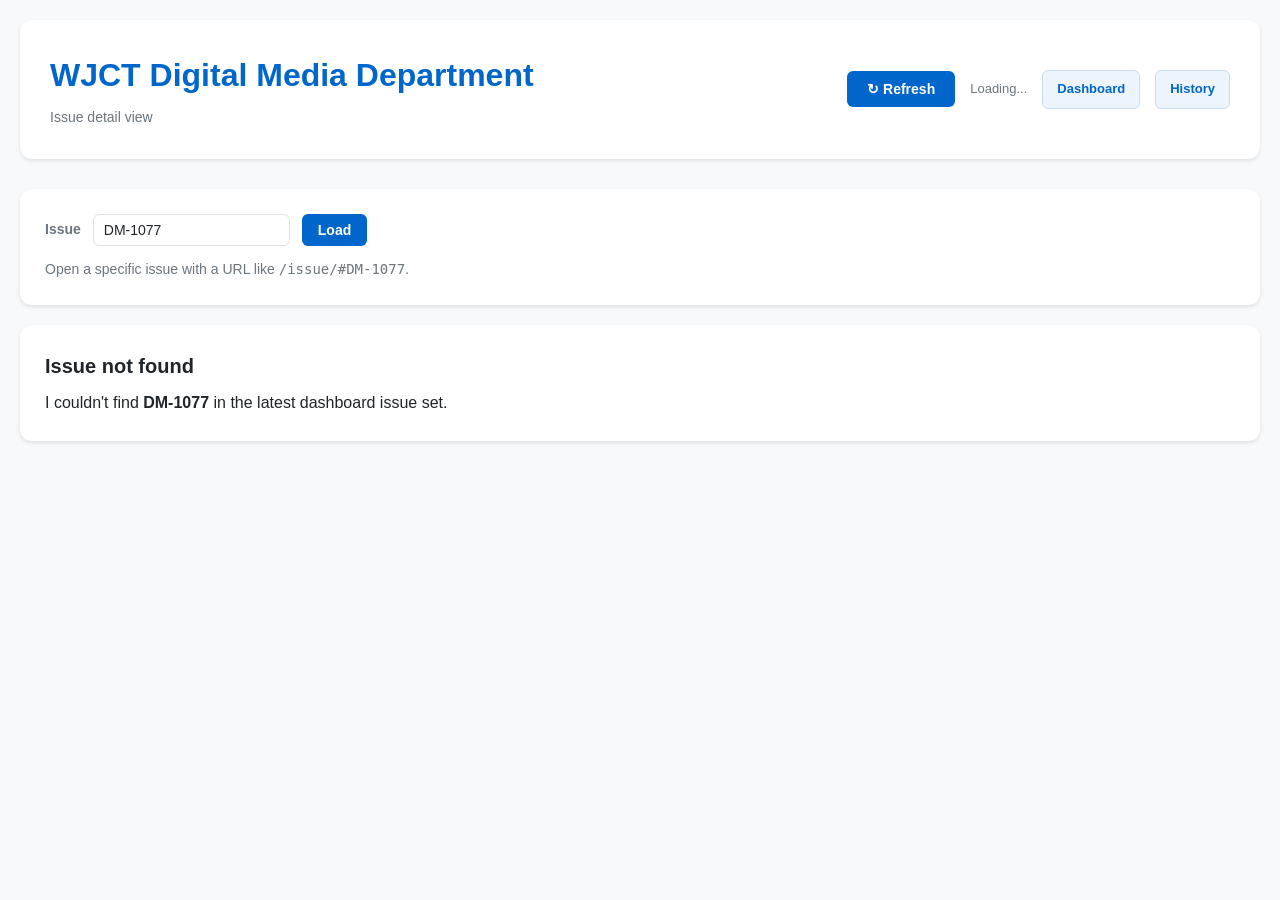
<file: issue/index.html>
<!DOCTYPE html>
<html lang="en">
<head>
    <meta charset="UTF-8">
    <meta name="viewport" content="width=device-width, initial-scale=1.0">
    <title>WJCT Digital Issue Detail</title>
    <link rel="stylesheet" href="../styles.css">
    <link rel="icon" type="image/svg+xml" href="../favicon.svg">
</head>
<body>
    <div class="container">
        <header>
            <div class="header-content">
                <h1><a href="/" class="header-home-link">WJCT Digital Media Department</a></h1>
                <p class="subtitle">Issue detail view</p>
            </div>
            <div class="header-meta">
                <div class="header-meta-top">
                    <button id="refresh-btn" class="btn-refresh">↻ Refresh</button>
                    <span id="last-updated">Loading...</span>
                    <a href="/" class="btn-nav">Dashboard</a>
                    <a href="/history" class="btn-nav">History</a>
                </div>
            </div>
        </header>

        <section class="section issue-detail-shell">
            <div class="issue-detail-toolbar">
                <label for="issue-identifier-input">Issue</label>
                <input id="issue-identifier-input" class="metrics-combobox issue-identifier-input" placeholder="DM-1077" autocomplete="off">
                <button id="load-issue-btn" class="btn-refresh issue-load-btn">Load</button>
            </div>
            <p class="issue-detail-hint">Open a specific issue with a URL like <code>/issue/#DM-1077</code>.</p>
        </section>

        <section id="issue-detail-section" class="section">
            <div id="issue-detail-content">
                <p class="loading">Loading issue…</p>
            </div>
        </section>

        <section id="subissues-section" class="section hidden">
            <h2>Subissues</h2>
            <div id="subissues-list" class="issue-list"></div>
        </section>
    </div>

    <script src="../config.js"></script>
    <script src="issue.js"></script>
</body>
</html>
</file>
<file: styles.css>
:root {
    --primary: #0066cc;
    --urgent: #dc3545;
    --active: #fd7e14;
    --blocked: #6c757d;
    --done: #28a745;
    --review: #0c8ea4;
    --bg: #f8f9fa;
    --card-bg: #ffffff;
    --text: #212529;
    --text-light: #6c757d;
    --border: #dee2e6;
    --gantt-label-width: 240px;
}

* {
    margin: 0;
    padding: 0;
    box-sizing: border-box;
}

body {
    font-family: -apple-system, BlinkMacSystemFont, "Segoe UI", Roboto, "Helvetica Neue", Arial, sans-serif;
    background: var(--bg);
    color: var(--text);
    line-height: 1.6;
}

.container {
    max-width: 1400px;
    margin: 0 auto;
    padding: 20px;
}

/* Header */
header {
    background: var(--card-bg);
    padding: 30px;
    border-radius: 12px;
    margin-bottom: 30px;
    box-shadow: 0 2px 4px rgba(0,0,0,0.1);
    display: flex;
    justify-content: space-between;
    align-items: center;
}

header h1 {
    font-size: 32px;
    color: var(--primary);
    margin-bottom: 5px;
}

.subtitle {
    color: var(--text-light);
    font-size: 14px;
}

.header-meta {
    display: flex;
    flex-direction: column;
    align-items: flex-end;
    gap: 8px;
}

.header-meta-top {
    display: flex;
    align-items: center;
    gap: 15px;
}

.header-assignee-filter {
    display: flex;
    align-items: center;
    gap: 8px;
}

.header-assignee-filter label {
    font-size: 13px;
    color: var(--text-light);
}

#last-updated,
#history-last-updated {
    color: var(--text-light);
    font-size: 13px;
}

.header-home-link {
    color: inherit;
    text-decoration: none;
}

.header-home-link:hover {
    text-decoration: none;
}

.btn-refresh {
    background: var(--primary);
    color: white;
    border: none;
    padding: 10px 20px;
    border-radius: 6px;
    cursor: pointer;
    font-size: 14px;
    font-weight: 600;
    transition: all 0.2s;
}

.btn-refresh:hover {
    background: #0052a3;
    transform: translateY(-1px);
}

.btn-nav {
    display: inline-block;
    background: #eef4fb;
    color: var(--primary);
    border: 1px solid #c9def5;
    padding: 8px 14px;
    border-radius: 6px;
    font-size: 13px;
    font-weight: 600;
    text-decoration: none;
}

.btn-nav:hover {
    background: #e0edf9;
}

/* Summary Cards */
.summary-cards {
    display: grid;
    grid-template-columns: repeat(auto-fit, minmax(250px, 1fr));
    gap: 20px;
    margin-bottom: 30px;
}

.card {
    background: var(--card-bg);
    padding: 25px;
    border-radius: 12px;
    box-shadow: 0 2px 4px rgba(0,0,0,0.1);
    display: flex;
    align-items: center;
    gap: 20px;
    transition: transform 0.2s;
}

.card:hover {
    transform: translateY(-2px);
    box-shadow: 0 4px 8px rgba(0,0,0,0.15);
}

.card-icon {
    font-size: 48px;
}

.card-content h3 {
    font-size: 36px;
    font-weight: 700;
    margin-bottom: 5px;
}

.card-content p {
    color: var(--text-light);
    font-size: 14px;
}

.card-urgent  { border-left: 4px solid var(--urgent); }
.card-active  { border-left: 4px solid var(--active); }
.card-todo    { border-left: 4px solid #ffc107; }
.card-blocked { border-left: 4px solid var(--blocked); }
.card-done    { border-left: 4px solid var(--done); }
.card-review  { border-left: 4px solid var(--review); }
.card-waiting { border-left: 4px solid var(--primary); }

/* Section */
.section {
    background: var(--card-bg);
    padding: 25px;
    border-radius: 12px;
    margin-bottom: 20px;
    box-shadow: 0 2px 4px rgba(0,0,0,0.1);
}

.section h2 {
    font-size: 20px;
    margin-bottom: 20px;
    color: var(--text);
}

.metrics-combobox {
    min-width: 220px;
    padding: 7px 10px;
    border: 1px solid var(--border);
    border-radius: 6px;
    font-size: 14px;
    color: var(--text);
    background: #fff;
}

.metrics-combobox:focus {
    outline: none;
    border-color: var(--primary);
    box-shadow: 0 0 0 2px rgba(0,102,204,0.15);
}

.combobox-wrapper {
    position: relative;
    min-width: 220px;
}

.combobox-dropdown {
    position: absolute;
    top: 100%;
    left: 0;
    right: 0;
    background: var(--card-bg);
    border: 1px solid var(--border);
    border-top: none;
    border-radius: 0 0 8px 8px;
    max-height: 220px;
    overflow-y: auto;
    z-index: 110;
    box-shadow: 0 4px 12px rgba(0,0,0,0.1);
}

.combobox-option {
    padding: 0.5rem 0.75rem;
    cursor: pointer;
    font-size: 0.9rem;
    transition: background 0.1s;
}

.combobox-option:hover,
.combobox-option.active {
    background: rgba(0,102,204,0.1);
}

.combobox-empty {
    padding: 0.5rem 0.75rem;
    color: var(--text-light);
    font-size: 0.85rem;
    font-style: italic;
}

/* History view */
.history-controls {
    display: flex;
    align-items: center;
    gap: 10px;
    flex-wrap: wrap;
    margin-bottom: 16px;
}

.history-controls label {
    font-size: 13px;
    color: var(--text-light);
}

.history-select,
.history-custom-dates input {
    padding: 7px 10px;
    border: 1px solid var(--border);
    border-radius: 6px;
    font-size: 14px;
    background: #fff;
    color: var(--text);
}

.history-custom-dates {
    display: flex;
    align-items: center;
    gap: 8px;
    flex-wrap: wrap;
}

.hidden { display: none !important; }

.history-chart-container {
    height: 340px;
}

.history-day-group {
    margin-bottom: 18px;
}

.history-day-header {
    font-size: 18px;
    margin-bottom: 10px;
    color: var(--primary);
}

/* Issue List */
.issue-list {
    display: flex;
    flex-direction: column;
    gap: 12px;
}

.issue-item {
    background: var(--bg);
    padding: 15px;
    border-radius: 8px;
    border-left: 4px solid var(--border);
    transition: all 0.2s;
    margin-left: calc(var(--issue-depth, 0) * 27px);
}

/* Status tint backgrounds (matched to Department Metrics chart colors @ ~15% opacity) */
.issue-state-backlog { background: rgba(108, 117, 125, 0.15); }
.issue-state-todo { background: rgba(255, 193, 7, 0.15); }
.issue-state-in-progress { background: rgba(253, 126, 20, 0.15); }
.issue-state-active { background: rgba(220, 53, 69, 0.15); }
.issue-state-waiting,
.issue-state-pending { background: rgba(0, 102, 204, 0.15); }
.issue-state-blocked { background: rgba(108, 117, 125, 0.15); }
.issue-state-in-review { background: rgba(23, 162, 184, 0.15); }
.issue-state-done,
.issue-state-canceled,
.issue-state-duplicate { background: rgba(40, 167, 69, 0.15); }

.issue-item:hover {
    background: #e9ecef;
    border-left-color: var(--primary);
}

.issue-item-link {
    cursor: pointer;
}

.issue-header {
    display: flex;
    justify-content: space-between;
    align-items: flex-start;
    margin-bottom: 8px;
}

.issue-id {
    font-weight: 700;
    color: var(--primary);
    font-size: 13px;
}

.issue-title {
    font-size: 15px;
    font-weight: 600;
    color: var(--text);
    margin-bottom: 5px;
}

.issue-meta {
    display: flex;
    gap: 15px;
    font-size: 13px;
    color: var(--text-light);
    flex-wrap: wrap;
}

.issue-meta span {
    display: flex;
    align-items: center;
    gap: 5px;
}

.priority-urgent { color: var(--urgent); font-weight: 600; }
.priority-high   { color: var(--active); font-weight: 600; }

.due-soon {
    background: #fff3cd;
    color: #856404;
    padding: 2px 8px;
    border-radius: 4px;
    font-weight: 600;
}

.status-badge {
    display: inline-block;
    padding: 4px 10px;
    border-radius: 12px;
    font-size: 12px;
    font-weight: 600;
    white-space: nowrap;
}

.status-backlog     { background: #e2e3e5; color: #41464b; }
.status-todo        { background: #fff3cd; color: #856404; }
.status-active      { background: #fff3cd; color: #856404; }
.status-waiting,
.status-pending     { background: #d1ecf1; color: #0c5460; }
.status-blocked     { background: #f8d7da; color: #721c24; }
.status-in-review   { background: #d1ecf1; color: #0c5460; }
.status-in-progress { background: #cce5ff; color: #004085; }
.status-done,
.status-canceled,
.status-duplicate   { background: #d4edda; color: #155724; }

/* Chart */
.chart-container {
    position: relative;
    height: 300px;
    padding: 20px 0;
}

/* Issue Detail View */
.issue-detail-shell {
    margin-bottom: 20px;
}

.issue-detail-toolbar {
    display: flex;
    align-items: center;
    gap: 12px;
    flex-wrap: wrap;
}

.issue-detail-toolbar label {
    font-size: 14px;
    font-weight: 600;
    color: var(--text-light);
}

.issue-identifier-input {
    min-width: 180px;
}

.issue-load-btn {
    padding: 8px 16px;
}

.issue-detail-hint {
    margin-top: 12px;
    color: var(--text-light);
    font-size: 14px;
}

.issue-detail-card {
    background: var(--bg);
    padding: 22px;
    border-radius: 10px;
    border-left: 4px solid var(--primary);
}

.issue-detail-header {
    margin-bottom: 18px;
    gap: 16px;
}

.issue-detail-title {
    margin-top: 4px;
    font-size: 28px;
    line-height: 1.25;
}

.issue-detail-parent {
    margin-top: 8px;
    color: var(--text-light);
    font-size: 14px;
}

.issue-detail-parent a {
    color: var(--primary);
    text-decoration: none;
}

.issue-detail-muted {
    color: var(--text-light);
}

.detail-label-chip {
    display: inline-flex;
    align-items: center;
    border: 1px solid var(--border);
    border-radius: 999px;
    padding: 4px 10px;
    margin: 0 8px 8px 0;
    font-size: 13px;
    font-weight: 600;
}

.issue-detail-description h3 {
    margin-bottom: 10px;
    font-size: 18px;
}

.issue-description-body {
    background: rgba(255,255,255,0.65);
    border: 1px solid var(--border);
    border-radius: 10px;
    padding: 16px;
    white-space: normal;
    word-break: break-word;
}

.issue-description-body p,
.issue-subdescription p {
    margin: 0 0 12px;
}

.issue-description-body p:last-child,
.issue-subdescription p:last-child {
    margin-bottom: 0;
}

.issue-description-body ul,
.issue-description-body ol,
.issue-subdescription ul,
.issue-subdescription ol {
    margin: 0 0 12px 22px;
}

.issue-description-body li,
.issue-subdescription li {
    margin-bottom: 4px;
}

.issue-description-body blockquote,
.issue-subdescription blockquote {
    margin: 0 0 12px;
    padding-left: 14px;
    border-left: 3px solid var(--border);
    color: var(--text-light);
}

.issue-description-body code,
.issue-subdescription code {
    background: rgba(0,0,0,0.06);
    border-radius: 4px;
    padding: 1px 5px;
    font-family: ui-monospace, SFMono-Regular, Menlo, Consolas, monospace;
    font-size: 0.92em;
}

.issue-description-body pre,
.issue-subdescription pre {
    margin: 0 0 12px;
    background: #f1f3f5;
    border: 1px solid var(--border);
    border-radius: 8px;
    padding: 12px;
    overflow-x: auto;
}

.issue-description-body pre code,
.issue-subdescription pre code {
    background: transparent;
    padding: 0;
}

.issue-description-body img,
.issue-subdescription img {
    max-width: 100%;
    height: auto;
    border-radius: 8px;
    margin: 8px 0 12px;
}

.issue-description-body hr,
.issue-subdescription hr {
    border: 0;
    border-top: 1px solid var(--border);
    margin: 12px 0;
}

.issue-description-body a {
    color: var(--primary);
}

.issue-description-empty {
    color: var(--text-light);
}

.issue-detail-meta {
    margin-bottom: 18px;
    padding-bottom: 14px;
    border-bottom: 1px solid var(--border);
}

.issue-detail-meta strong {
    color: var(--text);
}

.issue-meta-labels {
    gap: 8px !important;
    flex-wrap: wrap;
}

.issue-meta-labels .detail-label-chip {
    margin: 0 6px 6px 0;
}

.issue-subdescription {
    margin-top: 12px;
    font-size: 14px;
    color: var(--text);
}

.issue-subdescription a {
    color: var(--primary);
}

.issue-detail-empty h2 {
    margin-bottom: 8px;
}

/* Loading */
.loading {
    text-align: center;
    color: var(--text-light);
    padding: 20px;
    font-style: italic;
}

/* Footer */
footer {
    text-align: center;
    color: var(--text-light);
    font-size: 13px;
    padding: 20px;
    margin-top: 30px;
}

/* ─── Gantt Chart ─────────────────────────────────────────────────────────── */

.gantt-row {
    display: flex;
    align-items: stretch;
    border-bottom: 1px solid #f0f2f4;
    min-height: 54px;
}

/* Fixed-width label column — pinned via JS translateX so it stays visible when timeline scrolls */
.gantt-label {
    flex: 0 0 auto;
    width: var(--gantt-label-width, 240px);
    min-width: 0;
    padding: 6px 12px;
    font-size: 13px;
    display: flex;
    align-items: center;
    gap: 6px;
    overflow: hidden;
    white-space: nowrap;
    position: relative;
    z-index: 20;
    background: inherit;
    transform: translateX(var(--gantt-scroll-offset, 0px));
    will-change: transform;
}

.gantt-header-row { background: var(--card-bg); }

.gantt-label a {
    color: var(--text);
    text-decoration: none;
    overflow: hidden;
    text-overflow: ellipsis;
}

.gantt-label a:hover {
    color: var(--primary);
    text-decoration: underline;
}

.gantt-indent {
    color: var(--text-light);
    flex-shrink: 0;
}

/* Flexible timeline column — min-width set dynamically via JS */
.gantt-timeline {
    flex: 1;
    position: relative;
    min-width: var(--gantt-tl-width, 700px);
    min-height: 54px;
}

/* Header row: taller to fit month labels */
.gantt-header-row {
    border-bottom: 2px solid var(--border);
}

.gantt-header-timeline {
    min-height: 50px;
}

/* Month grid markers (in header only) */
.gantt-month-mark {
    position: absolute;
    top: 0;
    bottom: 0;
    display: flex;
    flex-direction: column;
}

.gantt-grid-line {
    position: absolute;
    top: 0;
    bottom: -9999px; /* extend through all rows */
    width: 1px;
    background: #e9ecef;
    pointer-events: none;
}

.gantt-month-label {
    position: absolute;
    top: 22px;
    font-size: 11px;
    color: var(--text-light);
    white-space: nowrap;
    padding-left: 4px;
    user-select: none;
}

/* Calendar year boundary (Dec/Jan) */
.gantt-grid-line-cy {
    width: 2px;
    background: #6c757d;
}

/* Fiscal year boundary (Sep/Oct) */
.gantt-grid-line-fy {
    width: 2px;
    background: repeating-linear-gradient(
        to bottom,
        #6c757d 0px, #6c757d 4px,
        transparent 4px, transparent 8px
    );
}

/* Year boundary labels */
.gantt-year-label {
    position: absolute;
    top: 4px;
    font-size: 10px;
    font-weight: 600;
    white-space: nowrap;
    padding-left: 4px;
    user-select: none;
}
.gantt-cy-label {
    color: #495057;
}
.gantt-fy-label {
    color: #7c5e10;
}

/* Alternating calendar year bands */
.gantt-year-band {
    position: absolute;
    top: 0;
    bottom: -9999px;
    pointer-events: none;
    z-index: 0;
}
.gantt-year-band-even {
    background: rgba(0, 0, 0, 0.02);
}
.gantt-year-band-odd {
    background: transparent;
}

/* Today vertical line */
.gantt-today-line {
    position: absolute;
    top: 0;
    bottom: 0;
    width: 2px;
    background: rgba(220, 53, 69, 0.35);
    pointer-events: none;
    z-index: 5;
}

.gantt-today-header {
    background: rgba(220, 53, 69, 0.6);
}

.gantt-today-label {
    position: absolute;
    top: 4px;
    left: 4px;
    font-size: 10px;
    font-weight: 600;
    color: var(--urgent);
    white-space: nowrap;
}

/* Initiative rows */
.gantt-initiative-row {
    background: #f8f9fb;
}

.gantt-initiative-row + .gantt-initiative-row {
    margin-top: 4px;
}

.gantt-initiative-label {
    font-weight: 700;
    font-size: 14px;
    color: var(--primary);
}

/* Thin initiative span bar */
.gantt-initiative-bar {
    position: absolute;
    top: 50%;
    transform: translateY(-50%);
    height: 6px;
    border-radius: 3px;
    background: var(--primary);
    opacity: 0.4;
    min-width: 4px;
    z-index: 4;
}

/* Project rows */
.gantt-project-row {
    background: white;
}

.gantt-project-row:hover {
    background: #f5f8ff;
}

/* Project bars */
.gantt-bar {
    position: absolute;
    top: 50%;
    transform: translateY(-50%);
    height: 33px;
    border-radius: 4px;
    min-width: 4px;
    z-index: 10;
    display: flex;
    align-items: center;
    padding: 0 7px;
    overflow: hidden;
    cursor: default;
}

.gantt-bar-label {
    position: absolute;
    top: 50%;
    transform: translate(-100%, -50%);
    margin-left: -8px;
    font-size: 11px;
    font-weight: 600;
    color: var(--text);
    white-space: nowrap;
    max-width: 220px;
    overflow: hidden;
    text-overflow: ellipsis;
    pointer-events: none;
    z-index: 11;
}

.bar-active    { background: #3b82f6; }
.bar-completed { background: #22c55e; }
.bar-cancelled { background: #9ca3af; }
.bar-paused    { background: #f59e0b; }
.bar-backlog   { background: #93c5fd; }
.bar-overdue   { background: var(--urgent); }

/* No-dates placeholder */
.gantt-no-date {
    position: absolute;
    top: 50%;
    transform: translateY(-50%);
    left: 10px;
    font-size: 11px;
    color: #adb5bd;
    font-style: italic;
}

/* Status pills (project label area) */
.gantt-pill {
    display: inline-block;
    padding: 2px 7px;
    border-radius: 10px;
    font-size: 10px;
    font-weight: 600;
    white-space: nowrap;
    flex-shrink: 0;
}

.pill-active    { background: #dbeafe; color: #1d4ed8; }
.pill-completed { background: #dcfce7; color: #166534; }
.pill-cancelled { background: #f3f4f6; color: #6b7280; }
.pill-overdue   { background: #fee2e2; color: #991b1b; }
.pill-default   { background: #e0eaff; color: #3b4fc8; }

/* Gantt legend */
.gantt-legend {
    display: flex;
    gap: 16px;
    flex-wrap: wrap;
    margin-top: 14px;
    padding-top: 12px;
    border-top: 1px solid var(--border);
    font-size: 12px;
    color: var(--text-light);
}

.gantt-legend-item {
    display: flex;
    align-items: center;
    gap: 5px;
}

.gantt-legend-swatch {
    width: 14px;
    height: 10px;
    border-radius: 2px;
}

/* Gantt chart container — needed for absolute resizer positioning */
#gantt-chart {
    position: relative;
    overflow-x: auto;
    overflow-y: hidden;
    cursor: grab;
}

#gantt-chart.is-dragging {
    cursor: grabbing;
    user-select: none;
}

/* Draggable column-resize handle between label and timeline */
.gantt-label-resizer {
    position: absolute;
    top: 0;
    bottom: 0;
    width: 9px;
    transform: translateX(-50%);
    cursor: col-resize;
    z-index: 25;
    user-select: none;
    pointer-events: auto;
}

.gantt-label-resizer::after {
    content: '';
    position: absolute;
    top: 0;
    left: 50%;
    transform: translateX(-50%);
    width: 1px;
    height: 100%;
    background: var(--border);
    transition: width 0.1s, background 0.1s;
    pointer-events: none;
}

.gantt-label-resizer:hover::after,
.gantt-label-resizer.is-dragging::after {
    width: 3px;
    background: var(--primary);
    opacity: 0.5;
}

/* ─── Full-width Gantt section ────────────────────────────────────────────── */

.section-full {
    background: var(--card-bg);
    box-shadow: 0 2px 4px rgba(0,0,0,0.1);
    margin: 0 2rem 20px;
    border-radius: 12px;
    padding-top: 25px;
    padding-bottom: 20px;
    overflow: hidden;
}

.gantt-inner-header {
    max-width: 1400px;
    margin: 0 auto;
    padding: 0 20px 16px;
    display: flex;
    justify-content: space-between;
    align-items: center;
}

.gantt-inner-header h2 {
    font-size: 20px;
    color: var(--text);
}

/* Scale controls */
.gantt-scale-controls {
    display: flex;
    align-items: center;
    gap: 6px;
}

.gantt-scale-label {
    font-size: 13px;
    color: var(--text-light);
    margin-right: 2px;
}

.gantt-range-input {
    width: 56px;
    padding: 4px 8px;
    border: 1px solid var(--border);
    border-radius: 4px;
    font-size: 14px;
    font-family: inherit;
    text-align: right;
    background: white;
    color: var(--text);
    -moz-appearance: textfield;
}

.gantt-range-input::-webkit-outer-spin-button,
.gantt-range-input::-webkit-inner-spin-button { -webkit-appearance: none; margin: 0; }

.gantt-range-input:focus {
    outline: none;
    border-color: var(--primary);
    box-shadow: 0 0 0 2px rgba(0,102,204,0.15);
}

.gantt-scale-hint {
    font-size: 11px;
    color: #adb5bd;
    white-space: nowrap;
}

/* Gantt section accordion toggle */
.gantt-section-toggle-icon {
    display: inline-block;
    font-size: 14px;
    transition: transform 0.2s;
    margin-right: 4px;
}

.gantt-section-toggle-icon.expanded {
    transform: rotate(90deg);
}

/* Gantt range combobox */
.gantt-range-combobox-wrapper {
    min-width: 160px;
}

.gantt-range-combobox {
    min-width: 160px !important;
    cursor: pointer;
}

/* Custom date range inputs */
.gantt-custom-range {
    display: flex;
    align-items: center;
    gap: 6px;
}

.gantt-custom-date-input {
    padding: 4px 8px;
    border: 1px solid var(--border);
    border-radius: 4px;
    font-size: 13px;
    font-family: inherit;
    background: white;
    color: var(--text);
}

.gantt-custom-date-input:focus {
    outline: none;
    border-color: var(--primary);
    box-shadow: 0 0 0 2px rgba(0,102,204,0.15);
}

/* Accordion toggle row */
.gantt-accordion-row {
    background: #f0f4f8;
    cursor: pointer;
    user-select: none;
}

.gantt-accordion-row:hover {
    background: #e4ecf5;
}

.gantt-accordion-label {
    color: var(--text-light);
    font-size: 12px;
    font-style: italic;
    gap: 5px;
}

.gantt-accordion-icon {
    font-size: 9px;
    flex-shrink: 0;
}

/* ─── Project expand toggle ──────────────────────────────────────────────── */

.gantt-project-expandable {
    cursor: pointer;
    user-select: none;
}

.gantt-project-expandable:hover {
    background: #eef3ff;
}

.gantt-project-expand-icon {
    font-size: 8px;
    width: 10px;
    flex-shrink: 0;
    color: var(--text-light);
    text-align: center;
    display: inline-block;
}

.gantt-project-expand-empty {
    opacity: 0;
}

/* ─── Issue sub-rows in Gantt ────────────────────────────────────────────── */

.gantt-issue-row {
    background: #f5f8ff;
    min-height: 36px;
}

/* Ensure issue-row labels are opaque so timeline content doesn't bleed through when sticky */
.gantt-issue-row > .gantt-label {
    background: #f5f8ff;
}

.gantt-issue-row.issue-state-backlog { background: rgba(108, 117, 125, 0.15); }
.gantt-issue-row.issue-state-todo { background: rgba(255, 193, 7, 0.15); }
.gantt-issue-row.issue-state-in-progress { background: rgba(253, 126, 20, 0.15); }
.gantt-issue-row.issue-state-active { background: rgba(220, 53, 69, 0.15); }
.gantt-issue-row.issue-state-waiting,
.gantt-issue-row.issue-state-pending { background: rgba(0, 102, 204, 0.15); }
.gantt-issue-row.issue-state-blocked { background: rgba(108, 117, 125, 0.15); }
.gantt-issue-row.issue-state-in-review { background: rgba(23, 162, 184, 0.15); }
.gantt-issue-row.issue-state-done,
.gantt-issue-row.issue-state-canceled,
.gantt-issue-row.issue-state-duplicate { background: rgba(40, 167, 69, 0.15); }

.gantt-issue-row:last-of-type {
    border-bottom: 2px solid #dde5f0;
}

.gantt-issue-label {
    font-size: 12px;
}

.gantt-issue-indent {
    color: #bcc8d4;
    flex-shrink: 0;
    font-size: 11px;
    margin-left: 18px;
}

.gantt-issue-id {
    color: var(--primary);
    font-weight: 700;
    font-size: 11px;
    text-decoration: none;
    white-space: nowrap;
    flex-shrink: 0;
}

.gantt-issue-id:hover {
    text-decoration: underline;
}

.gantt-issue-title {
    overflow: hidden;
    text-overflow: ellipsis;
    white-space: nowrap;
    font-size: 12px;
    flex: 1;
    min-width: 0;
    color: var(--text);
}

/* Completed-issues accordion row inside a project expansion */
.gantt-issue-accordion-row {
    background: #edf1f8;
    cursor: pointer;
    user-select: none;
}

.gantt-issue-accordion-row:hover {
    background: #e2e9f3;
}

/* Milestone markers on project timeline */
.gantt-milestone {
    position: absolute;
    top: 50%;
    transform: translate(-50%, -50%) rotate(45deg);
    width: 12px;
    height: 12px;
    background: var(--primary);
    border: 2px solid #fff;
    box-shadow: 0 0 0 1px rgba(0,0,0,0.15);
    z-index: 12;
}



/* Due-date dot marker on timeline */
.gantt-issue-dot {
    position: absolute;
    top: 50%;
    transform: translate(-50%, -50%);
    width: 15px;
    height: 15px;
    border-radius: 50%;
    z-index: 8;
}

.issue-dot-active  { background: #3b82f6; }
.issue-dot-done    { background: #22c55e; }
.issue-dot-review  { background: var(--review); }
.issue-dot-blocked { background: var(--urgent); }
.issue-dot-overdue { background: var(--urgent); box-shadow: 0 0 0 3px rgba(220,53,69,0.25); }
.issue-dot-default { background: #93c5fd; }

/* Additional pill variants for issues */
.pill-review   { background: #cff4fc; color: #055160; }
.pill-blocked  { background: #f8d7da; color: #842029; }
.pill-assignee { background: #e7f1ff; color: #0b5ed7; }

/* Fade right edge for bars with no end date */
.gantt-bar-fade-end {
    -webkit-mask-image: linear-gradient(to right, black 50%, transparent 100%);
    mask-image: linear-gradient(to right, black 50%, transparent 100%);
}

/* Responsive */
@media (max-width: 768px) {
    header {
        flex-direction: column;
        gap: 15px;
        text-align: center;
    }

    .summary-cards {
        grid-template-columns: 1fr;
    }

    .issue-header {
        flex-direction: column;
        gap: 5px;
    }

    .header-meta {
        align-items: center;
    }

    .header-meta-top,
    .header-assignee-filter {
        width: 100%;
        justify-content: center;
    }

    .combobox-wrapper {
        min-width: 180px;
    }

    .metrics-combobox {
        min-width: 180px;
    }

    .gantt-label {
        width: 160px;
        font-size: 12px;
    }
}


.tippy-box[data-theme~='milestone'] {
    background: rgba(255,255,255,0.98);
    color: var(--text);
    border: 1px solid rgba(0,0,0,0.12);
    box-shadow: 0 4px 14px rgba(0,0,0,0.15);
    font-size: 16px;
    font-weight: 500;
    border-radius: 6px;
}

.tippy-box[data-theme~='milestone'] .tippy-content {
    padding: 6px 10px;
}

.tippy-box[data-theme~='milestone'] > .tippy-arrow::before {
    color: rgba(255,255,255,0.98);
}


.card-link {
    text-decoration: none;
    color: inherit;
    display: flex;
    cursor: pointer;
}

.card-link:visited,
.card-link:hover,
.card-link:active {
    color: inherit;
    text-decoration: none;
}



/* Main dashboard summary row */
.container > .summary-cards {
    grid-template-columns: repeat(6, minmax(0, 1fr));
}

/* History summary row */
.history-cards {
    grid-template-columns: repeat(3, minmax(0, 1fr));
}

@media (max-width: 1200px) {
    .container > .summary-cards { grid-template-columns: repeat(3, minmax(0, 1fr)); }
    .history-cards { grid-template-columns: repeat(3, minmax(0, 1fr)); }
}

@media (max-width: 800px) {
    .container > .summary-cards { grid-template-columns: repeat(2, minmax(0, 1fr)); }
    .history-cards { grid-template-columns: repeat(2, minmax(0, 1fr)); }
}

@media (max-width: 560px) {
    .container > .summary-cards,
    .history-cards { grid-template-columns: 1fr; }
}
</file>
